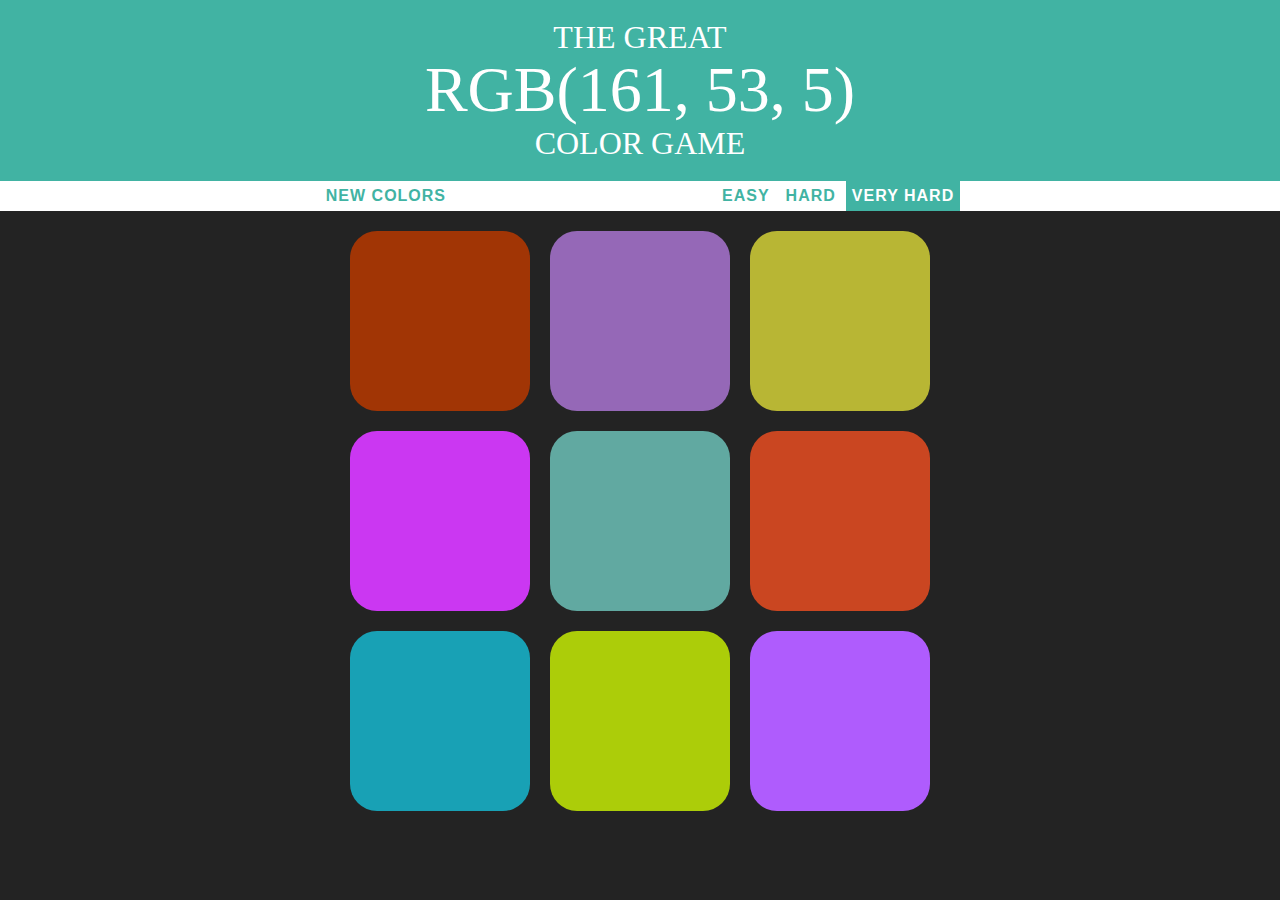
<file: index.html>
<!--
    Arsalan Khalid
-->

<!DOCTYPE html>
<html lang="en">
<head>
    <meta charset="UTF-8">
    <title>Color Game</title>
    <link rel="stylesheet" type="text/css" href="style.css">
</head>
<body>

    <h1>The Great 
        <br>
        <span id="colorDisplay">RGB</span>
        <br>
        Color Game</h1>

    <div id="stripe">
        <button id="reset">New Colors</button>
        <span id="message"></span>
        <button class="mode">Easy</button>
        <button class="mode">Hard</button>
        <button class="mode selected">Very Hard</button>
    </div>
    
    <div id="container">
        <div class="square"></div>
        <div class="square"></div>
        <div class="square"></div>
        <div class="square"></div>
        <div class="square"></div>
        <div class="square"></div>
        <div class="square"></div>
        <div class="square"></div>
        <div class="square"></div>
    </div>

<script type="text/javascript" src="script.js"></script>
</body>
</html>
</file>
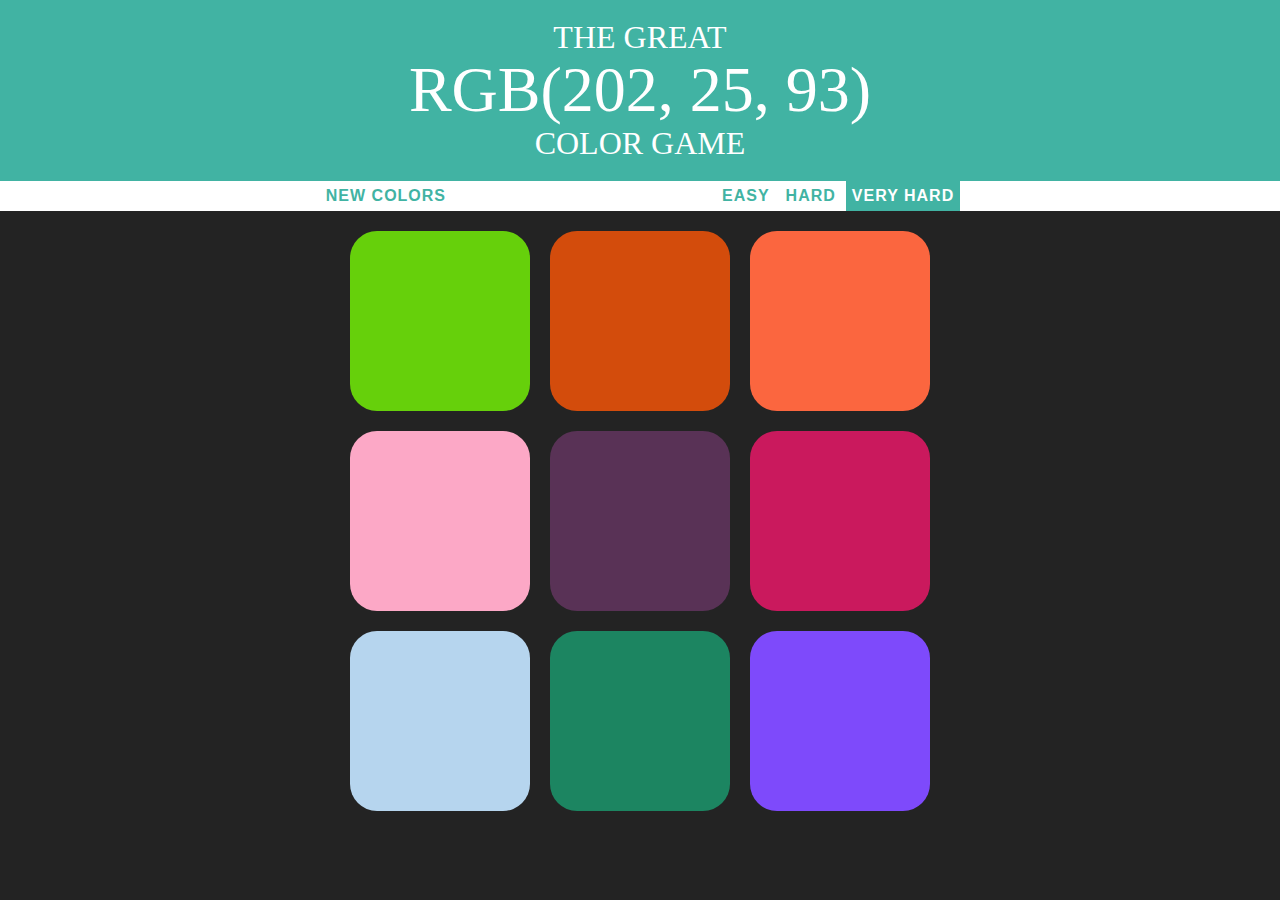
<file: colorGame.html>
<!--
    Arsalan Khalid
-->

<!DOCTYPE html>
<html lang="en">
<head>
    <meta charset="UTF-8">
    <title>Color Game</title>
    <link rel="stylesheet" type="text/css" href="style.css">
</head>
<body>

    <h1>The Great 
        <br>
        <span id="colorDisplay">RGB</span>
        <br>
        Color Game</h1>

    <div id="stripe">
        <button id="reset">New Colors</button>
        <span id="message"></span>
        <button class="mode">Easy</button>
        <button class="mode">Hard</button>
        <button class="mode selected">Very Hard</button>
    </div>
    
    <div id="container">
        <div class="square"></div>
        <div class="square"></div>
        <div class="square"></div>
        <div class="square"></div>
        <div class="square"></div>
        <div class="square"></div>
        <div class="square"></div>
        <div class="square"></div>
        <div class="square"></div>
    </div>

<script type="text/javascript" src="script.js"></script>
</body>
</html>
</file>
<file: style.css>
body {
    background-color: #232323;
    margin: 0;
    font-family: "Montserrat", "Avenir";
}

.square {
    width: 30%;
    background: purple;
    padding-bottom: 30%;
    float: left;
    margin: 1.66%;
    border-radius: 15%;
    transition: background-color 0.6s;
    --webkit-transition: background-color 0.6s;
    --moz-transition: background-color 0.6s;
}

#container {
    max-width: 600px;
    margin: 10px auto;
}

h1 {
    color: white;
    text-align: center;
    line-height: 1.1;
    background-color: #41B3A3;
    margin: 0;
    font-weight: normal;
    text-transform: uppercase;
    padding: 20px 0;
}

#colorDisplay {
    font-size: 200%;
}

#message {
    display: inline-block;
    width: 20%;
}

#stripe {
    background: white;
    height: 30px;
    text-align: center;
    color: black;
}

.selected {
    color: white;
    background-color: #41B3A3;
}

button {
    border: none;
    background: none;
    text-transform: uppercase;
    height: 100%;
    font-weight: 700;
    color: #41B3A3;
    letter-spacing: 1px;
    font-size: inherit;
    transition: all 0.3s;
    --webkit-transition: all 0.3s;
    --moz-transition: all 0.3s;
    outline: none;
}

button:hover {
    color: white;
    background-color: #41B3A3;
}
</file>
